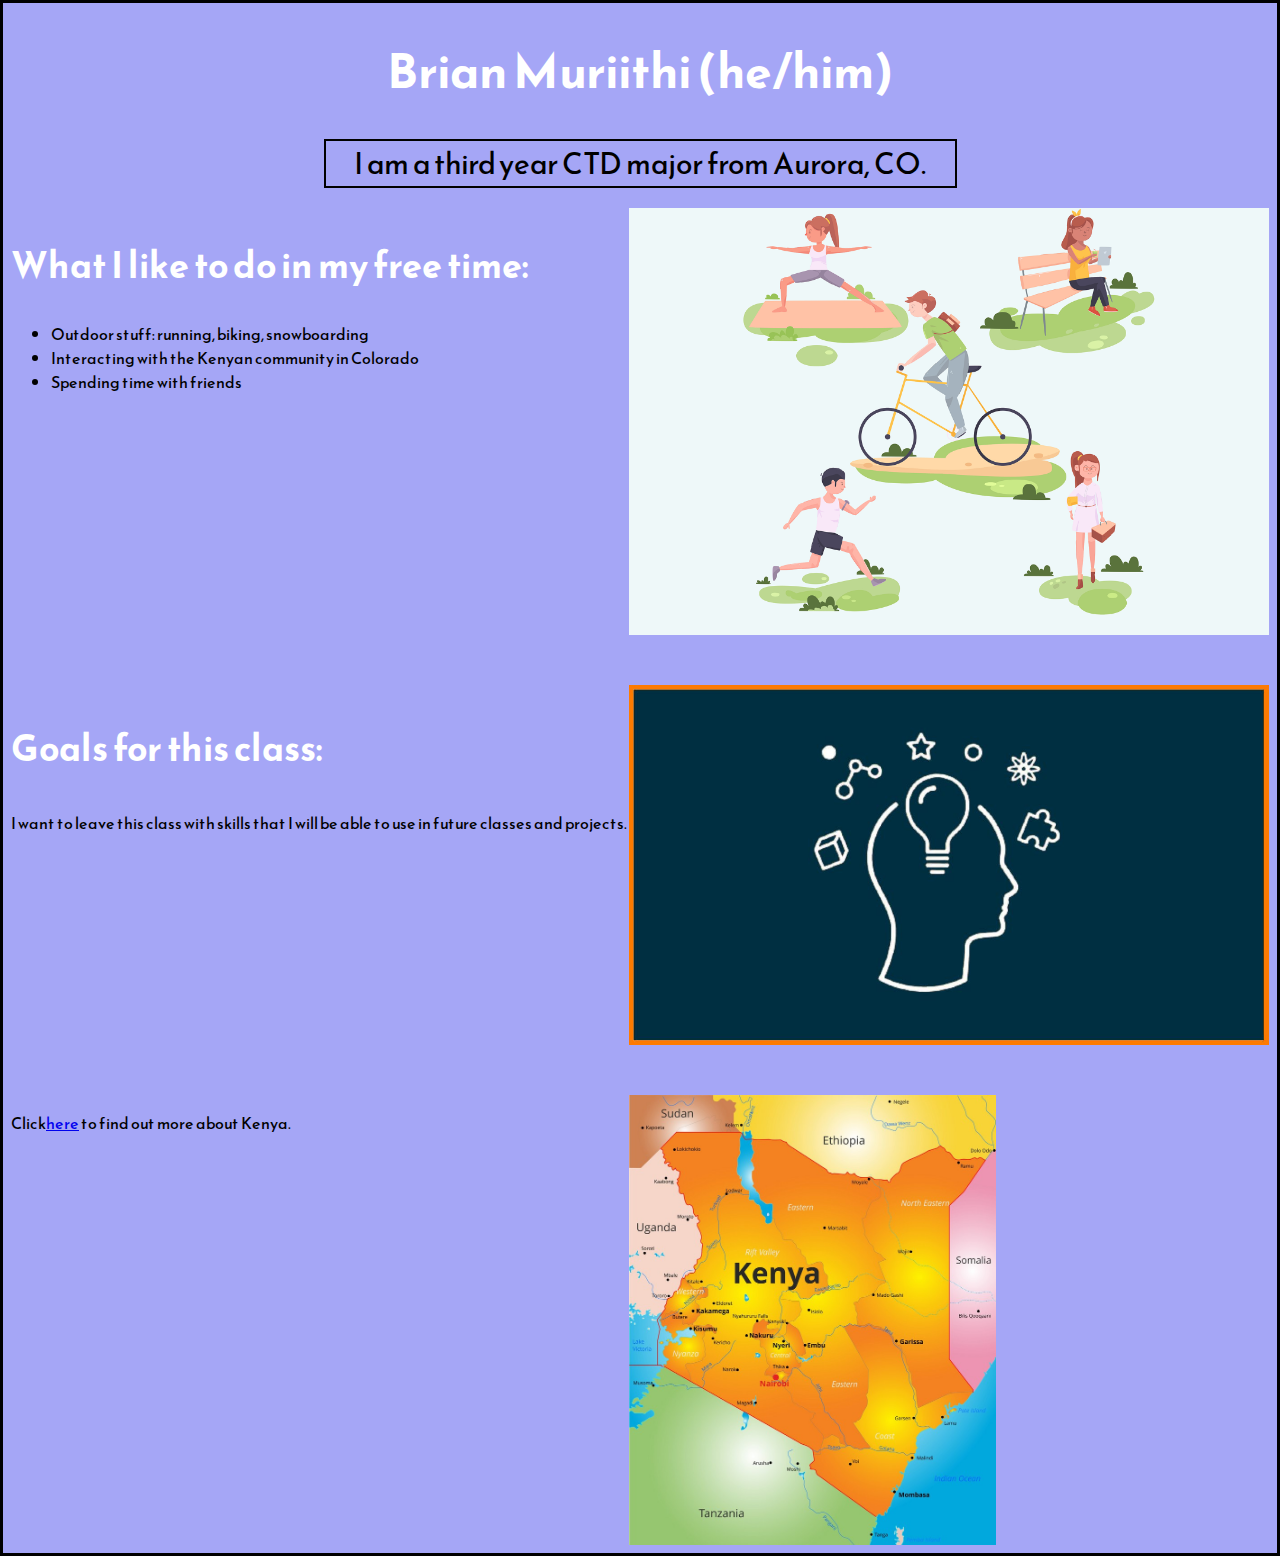
<file: index.html>
<!DOCTYPE html>
<html lang="en" dir="ltr">
<head>
  <meta charset="utf-8">
  <title>Hello Me</title>
  <meta name="viewport" content="width=device-width, initial-scale=1, shrink-to-fit=no" />
  <link rel="stylesheet" href="myStyle.css">
  <link rel="preconnect" href="https://fonts.googleapis.com">
  <link rel="preconnect" href="https://fonts.gstatic.com" crossorigin>
  <link href="https://fonts.googleapis.com/css2?family=Reem+Kufi&display=swap" rel="stylesheet">
</head>
<body>
  <h1>Brian Muriithi (he/him)</h1>
  <p id="first">I am a third year CTD major from Aurora, CO.</p>

  <section id="info">
    <section id="freetime">
      <h2>What I like to do in my free time:</h2>
      <ul>
        <li>Outdoor stuff: running, biking, snowboarding</li>
        <li>Interacting with the Kenyan community in Colorado</li>
        <li>Spending time with friends</li>
      </ul>
    </section>
    <img id="outdoors" src="outdoors.jpg" alt="Several outdoor activities">

    <section id="goals">
      <h3>Goals for this class:</h3>
      <p>I want to leave this class with skills that I will be able to use in future classes and projects.</p>
    </section>
    <img id="skills" src="skills.jpg" alt="ideas in a head">

    <section id="kenya">
      <p>Click<a href="Week 2/encyclopedia.html" target="_blank">here</a> to find out more about Kenya.</p>
    </section>
    <img id="kenyaPic" src="kenya.jpg" alt="Picture of a map of Kenya">
  </section>
</body>

</html>
</file>
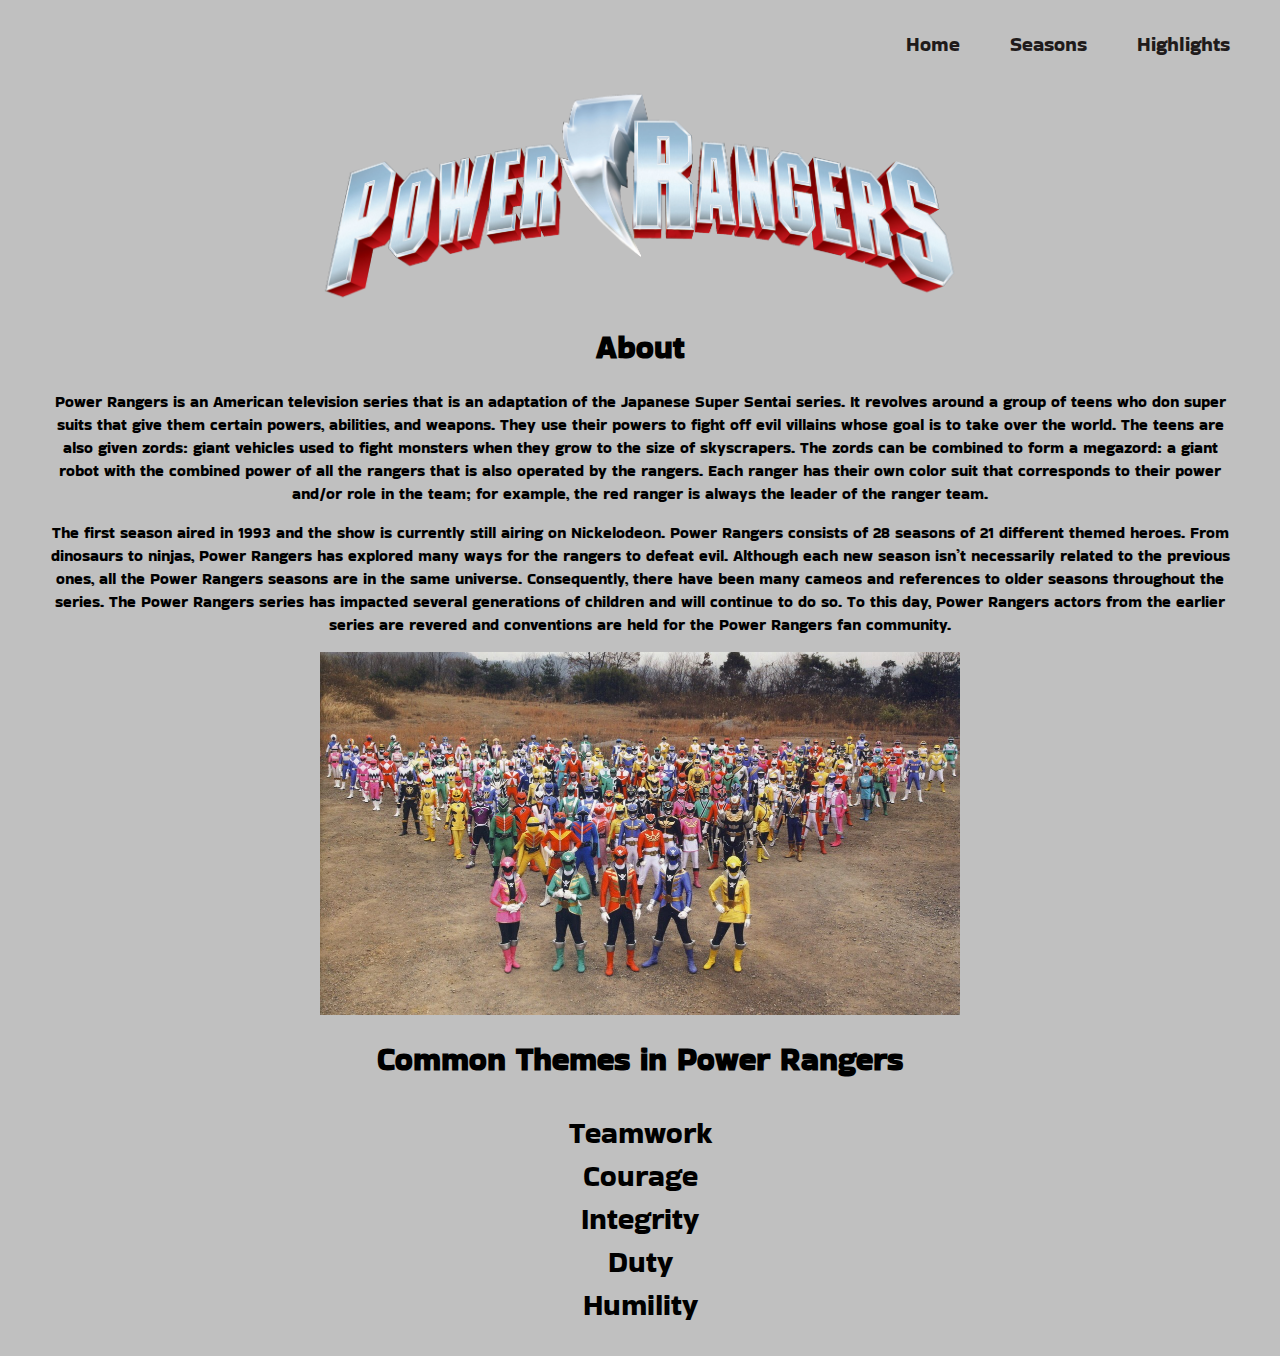
<file: Final/index.html>
<!DOCTYPE html>
<html lang="en" dir="ltr">
  <head>
    <meta charset="utf-8">
    <link rel="stylesheet" href="https://fonts.googleapis.com/css?family=Bakbak+One">
    <title>ATLS 2000 - WEB, Final Project</title>
    <link rel="stylesheet" href="style.css">
  </head>

  <body>
    <nav>
      <a href="index.html" class="active">Home</a>
      <a href="seasons.html">Seasons</a>
      <a href="highlights.html">Highlights</a>
    </nav>

    <section>
      <img src="assets/logo.png" alt="Power Rangers Logo">
    </section>

    <h1>About</h1>
    <p>Power Rangers is an American television series that is an adaptation of the Japanese Super Sentai series. It revolves around a group of teens who don super suits that give them certain powers, abilities, and weapons. They use their powers to fight off evil villains whose goal is to take over the world. The teens are also given zords: giant vehicles used to fight monsters when they grow to the size of skyscrapers. The zords can be combined to form a megazord: a giant robot with the combined power of all the rangers that is also operated by the rangers. Each ranger has their own color suit that corresponds to their power and/or role in the team; for example, the red ranger is always the leader of the ranger team. </p>
    <p>The first season aired in 1993 and the show is currently still airing on Nickelodeon. Power Rangers consists of 28 seasons of 21 different themed heroes. From dinosaurs to ninjas, Power Rangers has explored many ways for the rangers to defeat evil. Although each new season isn’t necessarily related to the previous ones, all the Power Rangers seasons are in the same universe. Consequently, there have been many cameos and references to older seasons throughout the series. The Power Rangers series has impacted several generations of children and will continue to do so. To this day, Power Rangers actors from the earlier series are revered and conventions are held for the Power Rangers fan community.</p>

    <img src="assets/all.jpg.crdownload" alt="Power Rangers Super Megaforce Final Battle">

    <h1>Common Themes in Power Rangers</h1>
    <p id="themes">Teamwork<br> Courage<br> Integrity<br> Duty<br> Humility</p>

  </body>
</html>
</file>
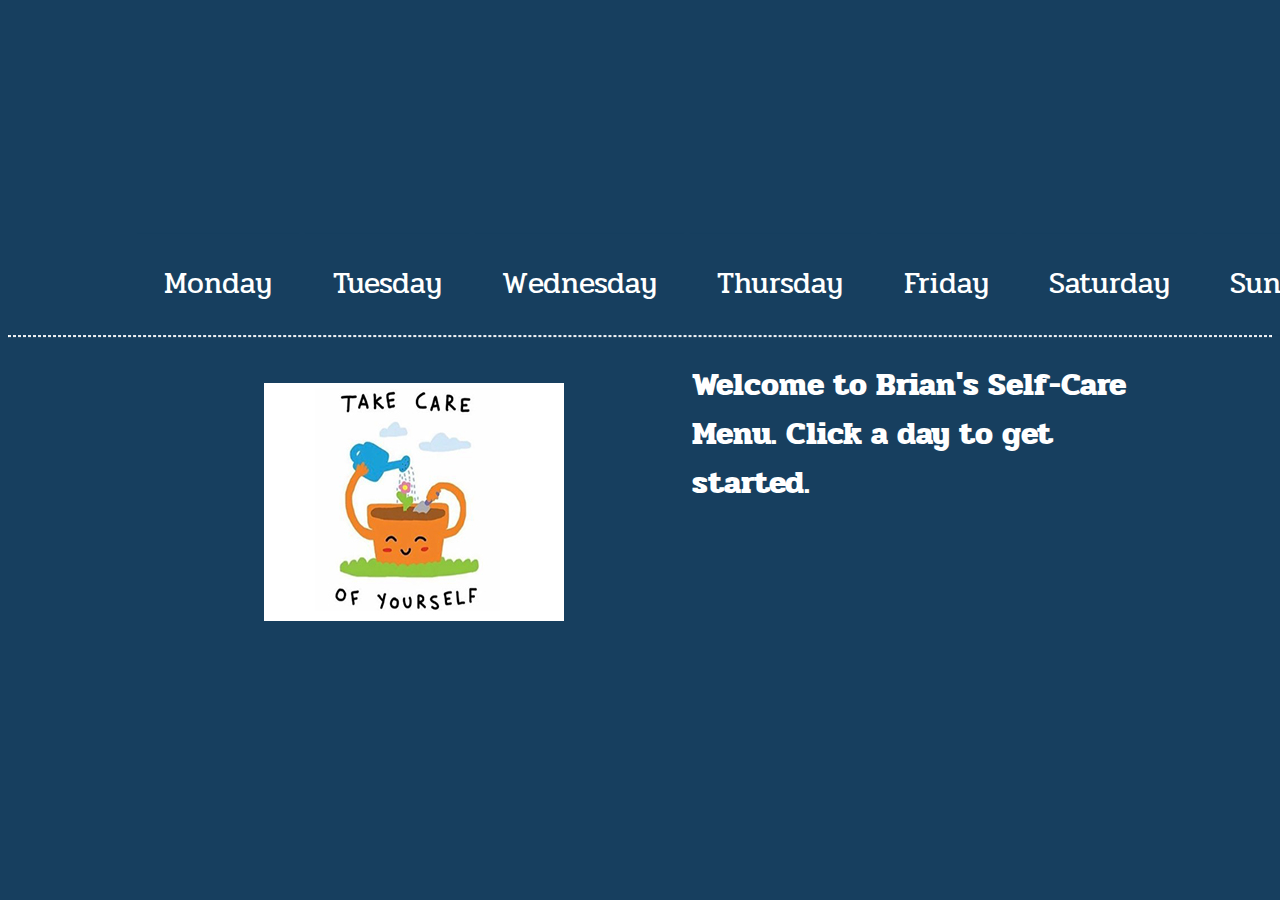
<file: Midterm/index.html>
<!DOCTYPE html>
<html lang="en">
  <head>
    <meta charset="utf-8">
    <title>Self-Care Menu</title>
    <link rel="stylesheet" href="style.css">
    <link rel="stylesheet" href="https://fonts.googleapis.com/css?family=Pridi">
  </head>
  <body>

    <button id="one">Monday</button>
    <button id="two">Tuesday</button>
    <button id="three">Wednesday</button>
    <button id="four">Thursday</button>
    <button id="five">Friday</button>
    <button id="six">Saturday</button>
    <button id="seven">Sunday</button>

    <section id="border">
    </section>

    <section id="tabs">

      <div id="image">
        <img src="assets/first.jpg" alt="self-care">
      </div>

      <div id="text" class="items">
        <h1>Welcome to Brian's Self-Care Menu. Click a day to get started.</h1>
      </div>

    </section>

  <script type="text/javascript" src="index.js"></script>
  </body>
</html>
</file>
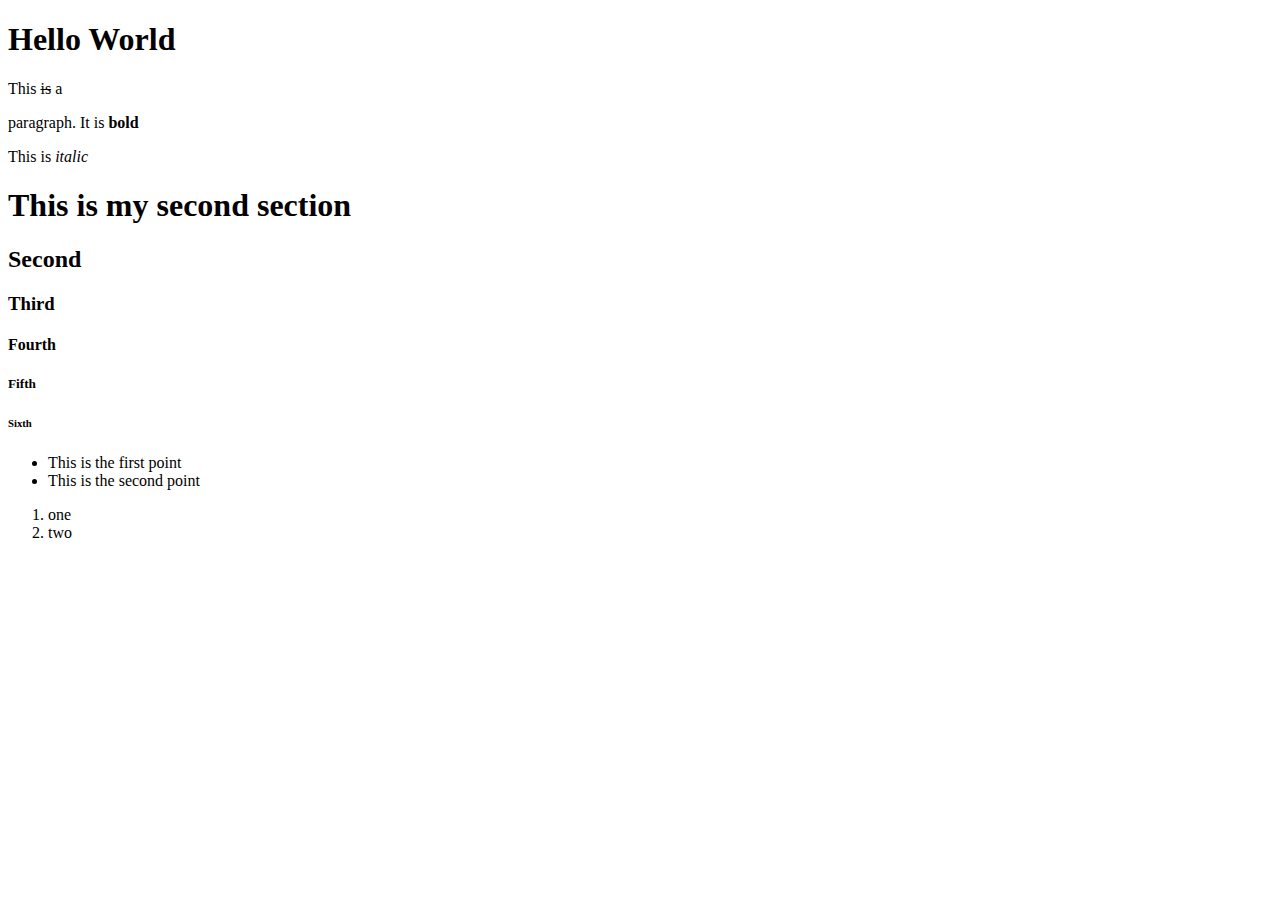
<file: Week 1/index.html>
<!DOCTYPE html>
<html>
<head>
  <title>My First Site!</title>
</head>
<body>
  <!--This is a comment-->
  <section>
    <h1>Hello World</h1>
    <p>This <s>is</s> a</p>
    <p>paragraph. It is <strong>bold</strong></p>
    <p>This is <em>italic</em></p>
  </section>

  <section>
    <h1>This is my second section</h1>
    <h2>Second</h2>
    <h3>Third</h3>
    <h4>Fourth</h4>
    <h5>Fifth</h5>
    <h6>Sixth</h6>
    <ul>
      <li>This is the first point</li>
      <li>This is the second point</li>
    </ul>
    <ol>
      <li>one</li>
      <li>two</li>
    </ol>
  </section>
</body>


  </html>
</file>
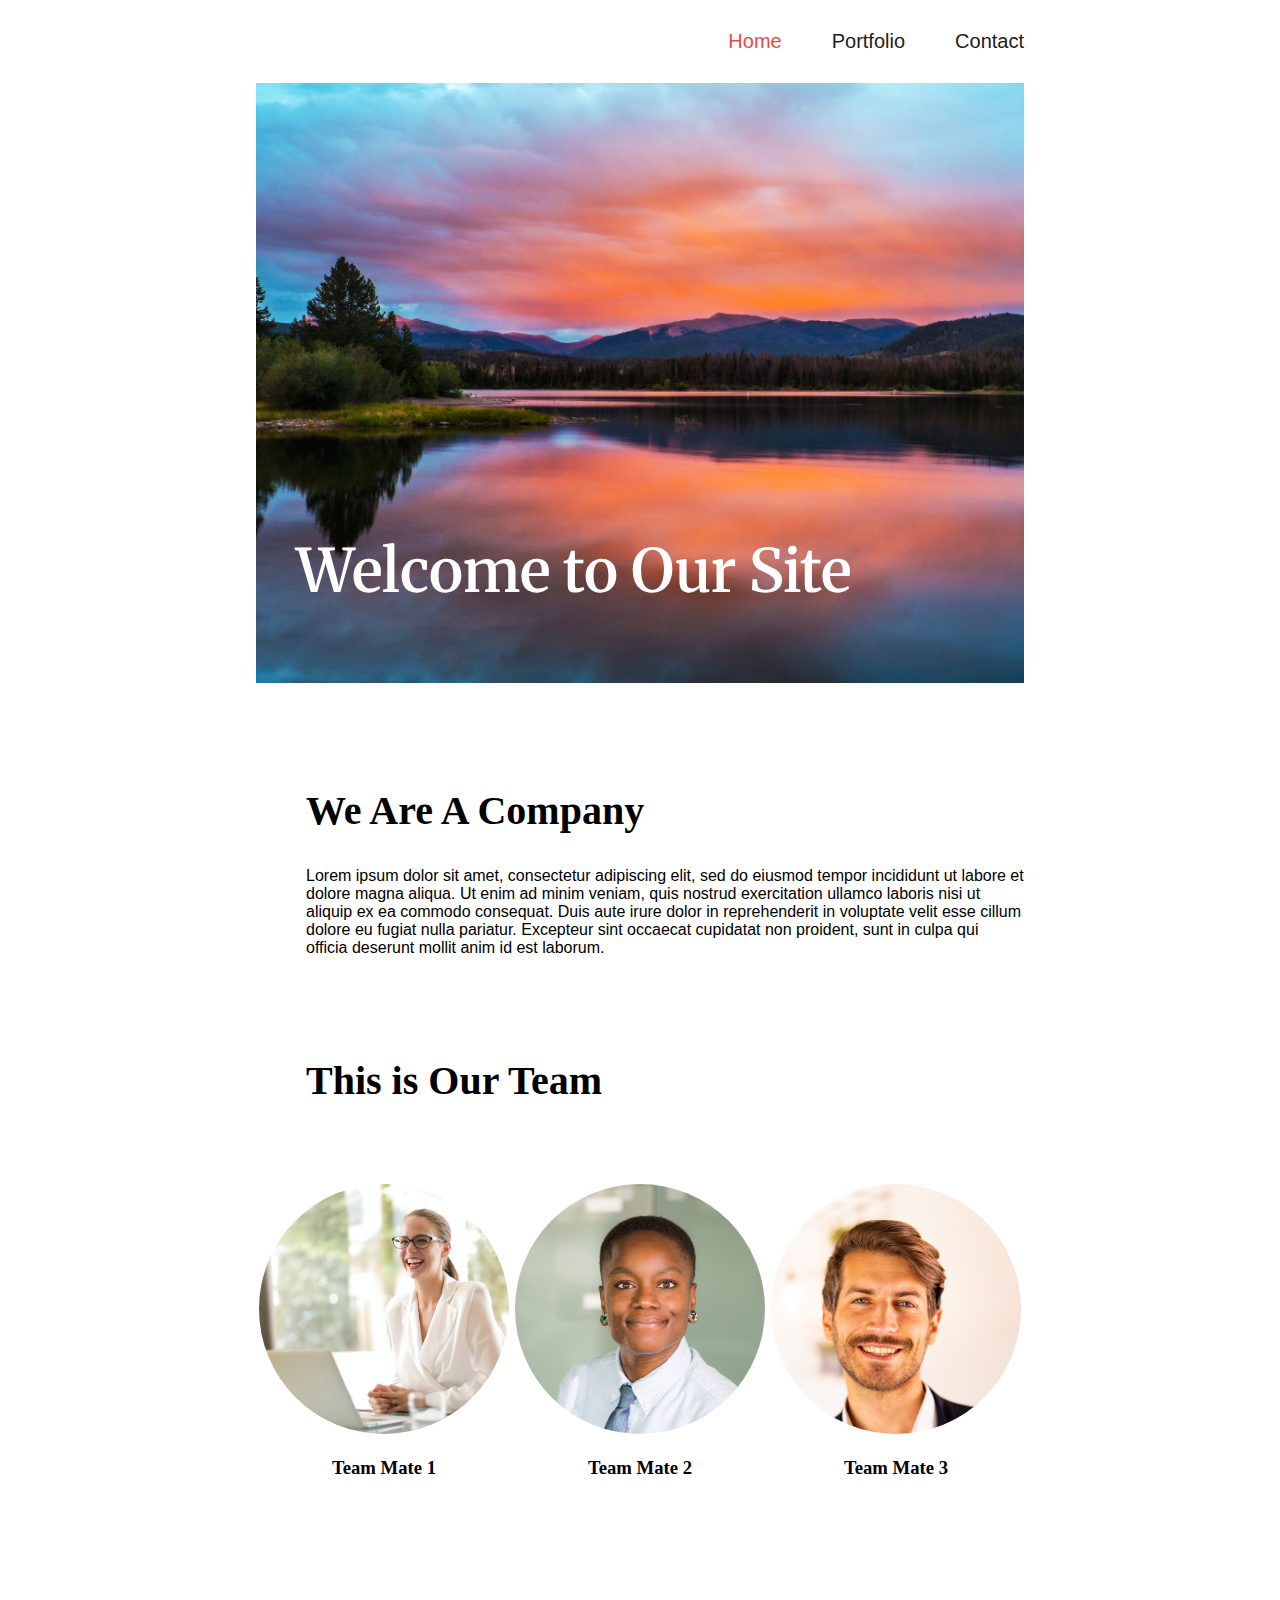
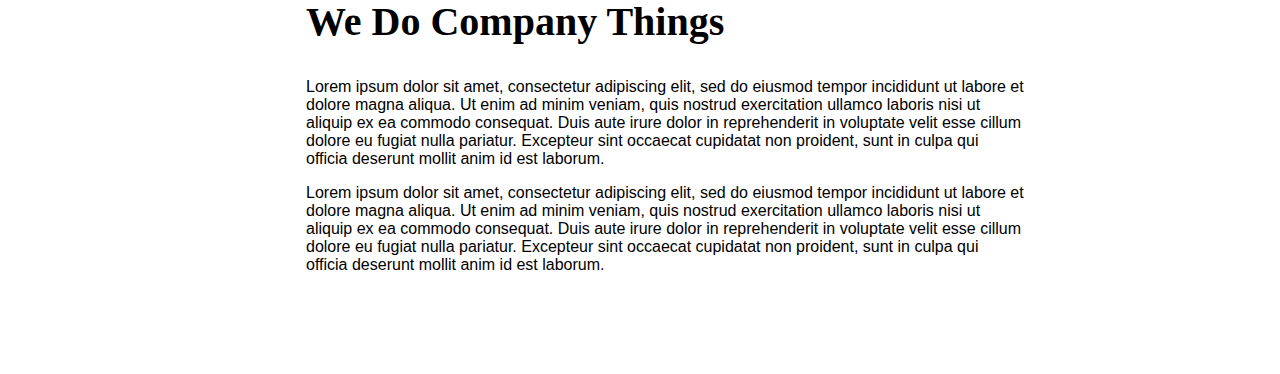
<file: Week 12/index.html>
<!DOCTYPE html>
<html lang="en">
<head>
<title>Week 11 - Responsive Site</title>
<meta name="viewport" content="width=device-width, initial-scale=1, shrink-to-fit=no" />
<link rel="stylesheet" href="https://fonts.googleapis.com/css?family=Merriweather">
<link rel="stylesheet" href="style.css">
</head>

<body id="index">
  <nav>
    <a href="index.html" class="active">Home</a>
    <a href="portfolio.html">Portfolio</a>
    <a href="contact.html">Contact</a>
  </nav>
<section id="hero">
<h1>Welcome to Our Site</h1>
<img alt="" src="assets/hero.jpg">
</section>
<section id="about">
<h2>We Are A Company</h2>
<p>Lorem ipsum dolor sit amet, consectetur adipiscing elit, sed do eiusmod tempor incididunt ut labore et dolore magna aliqua. Ut enim ad minim veniam, quis nostrud exercitation ullamco laboris nisi ut aliquip ex ea commodo consequat. Duis aute irure dolor in reprehenderit in voluptate velit esse cillum dolore eu fugiat nulla pariatur. Excepteur sint occaecat cupidatat non proident, sunt in culpa qui officia deserunt mollit anim id est laborum.</p>
</section>
<section id="ourteam">
  <h2>This is Our Team</h2>
  <div id="team">
<div class="tmember">
<img src="assets/team/1.jpg">
<h3>Team Mate 1</h3>
</div>
<div class="tmember">
<img src="assets/team/2.jpg">
<h3>Team Mate 2</h3>
</div>
<div class="tmember">
<img src="assets/team/3.jpg">
<h3>Team Mate 3</h3>
</div>
</div>
</section>
<section id="do">
<h2>We Do Company Things</h2>
<p>Lorem ipsum dolor sit amet, consectetur adipiscing elit, sed do eiusmod tempor incididunt ut labore et dolore magna aliqua. Ut enim ad minim veniam, quis nostrud exercitation ullamco laboris nisi ut aliquip ex ea commodo consequat. Duis aute irure dolor in reprehenderit in voluptate velit esse cillum dolore eu fugiat nulla pariatur. Excepteur sint occaecat cupidatat non proident, sunt in culpa qui officia deserunt mollit anim id est laborum.</p>
<p>Lorem ipsum dolor sit amet, consectetur adipiscing elit, sed do eiusmod tempor incididunt ut labore et dolore magna aliqua. Ut enim ad minim veniam, quis nostrud exercitation ullamco laboris nisi ut aliquip ex ea commodo consequat. Duis aute irure dolor in reprehenderit in voluptate velit esse cillum dolore eu fugiat nulla pariatur. Excepteur sint occaecat cupidatat non proident, sunt in culpa qui officia deserunt mollit anim id est laborum.</p>

</section>
</body>
</html>
</file>
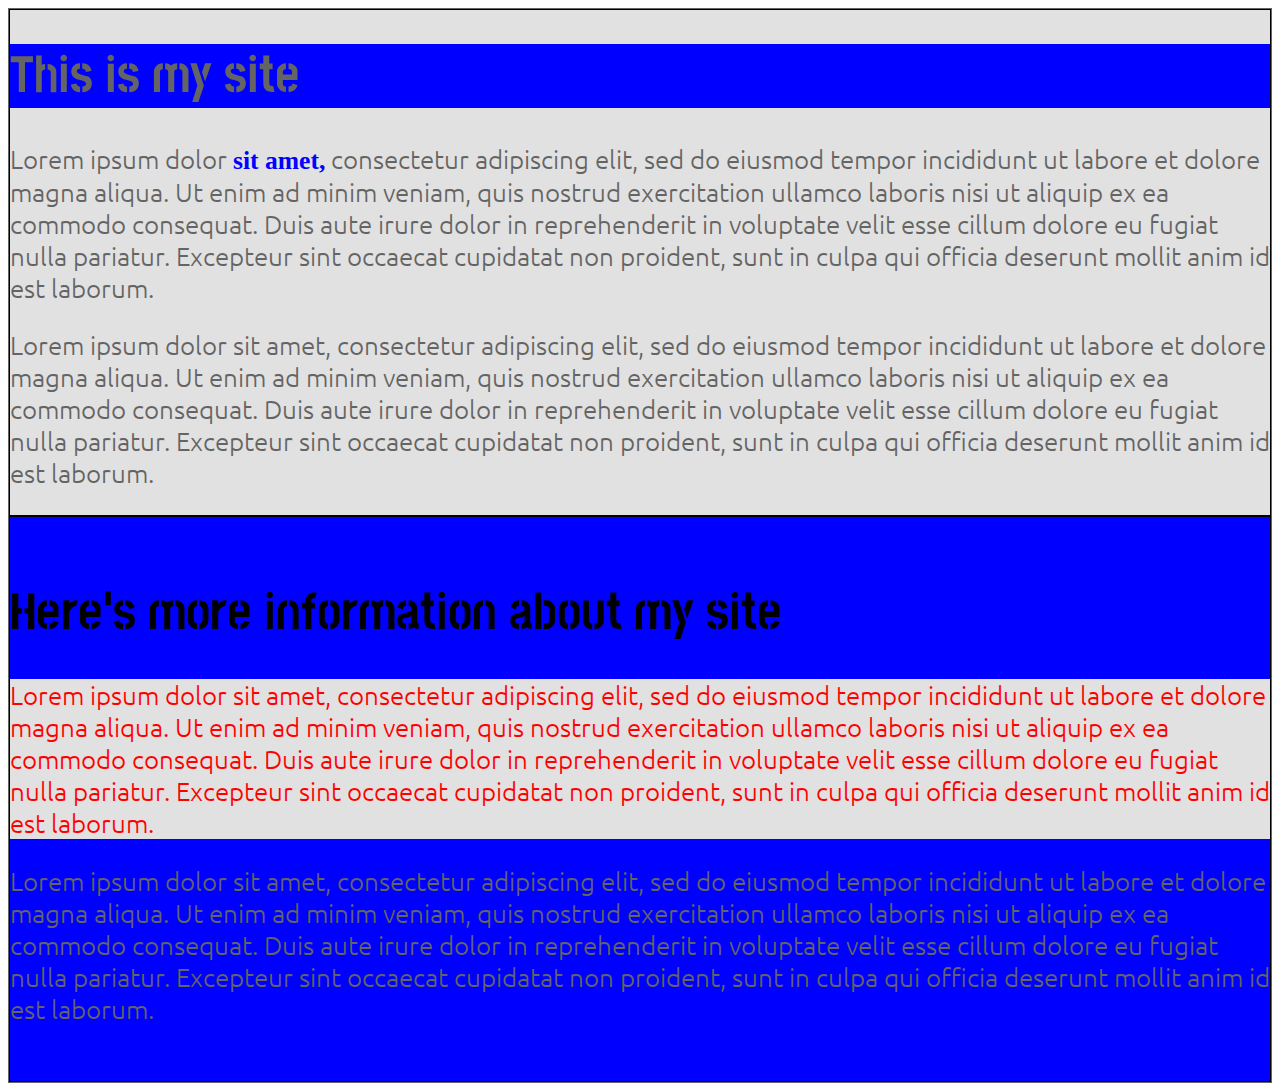
<file: Week 5/index.html>
<!DOCTYPE html>
<html lang="en">
  <head>
    <title>Week 5</title>
    <link rel="stylesheet" href="style.css">
    <link rel="stylesheet" href="https://fonts.googleapis.com/css?family=Stick+No+Bills|Ubuntu">
  </head>
  <body>
  <section class="background">
    <h1 class="grey">This is my site</h1>
    <p>Lorem ipsum dolor <span id="sit">sit amet,</span> consectetur adipiscing elit, sed do eiusmod tempor incididunt ut labore et dolore magna aliqua. Ut enim ad minim veniam, quis nostrud exercitation ullamco laboris nisi ut aliquip ex ea commodo consequat. Duis aute irure dolor in reprehenderit in voluptate velit esse cillum dolore eu fugiat nulla pariatur. Excepteur sint occaecat cupidatat non proident, sunt in culpa qui officia deserunt mollit anim id est laborum.</p>
    <p class="grey">Lorem ipsum dolor sit amet, consectetur adipiscing elit, sed do eiusmod tempor incididunt ut labore et dolore magna aliqua. Ut enim ad minim veniam, quis nostrud exercitation ullamco laboris nisi ut aliquip ex ea commodo consequat. Duis aute irure dolor in reprehenderit in voluptate velit esse cillum dolore eu fugiat nulla pariatur. Excepteur sint occaecat cupidatat non proident, sunt in culpa qui officia deserunt mollit anim id est laborum.</p>
  </section>
  <!--<hr id="solid">--> <!--lines-->
  <!--<hr id="dotted">
  <hr id="dashed">
  <hr id="double">
  <hr id="ridge">
  <hr id="groove">-->
  <section id="two">
    <h1>Here's more information about my site</h1>
    <p class="background">Lorem ipsum dolor sit amet, consectetur adipiscing elit, sed do eiusmod tempor incididunt ut labore et dolore magna aliqua. Ut enim ad minim veniam, quis nostrud exercitation ullamco laboris nisi ut aliquip ex ea commodo consequat. Duis aute irure dolor in reprehenderit in voluptate velit esse cillum dolore eu fugiat nulla pariatur. Excepteur sint occaecat cupidatat non proident, sunt in culpa qui officia deserunt mollit anim id est laborum.</p>
    <p class="grey">Lorem ipsum dolor sit amet, consectetur adipiscing elit, sed do eiusmod tempor incididunt ut labore et dolore magna aliqua. Ut enim ad minim veniam, quis nostrud exercitation ullamco laboris nisi ut aliquip ex ea commodo consequat. Duis aute irure dolor in reprehenderit in voluptate velit esse cillum dolore eu fugiat nulla pariatur. Excepteur sint occaecat cupidatat non proident, sunt in culpa qui officia deserunt mollit anim id est laborum.</p>
  </section>
  </body>
</html>
</file>
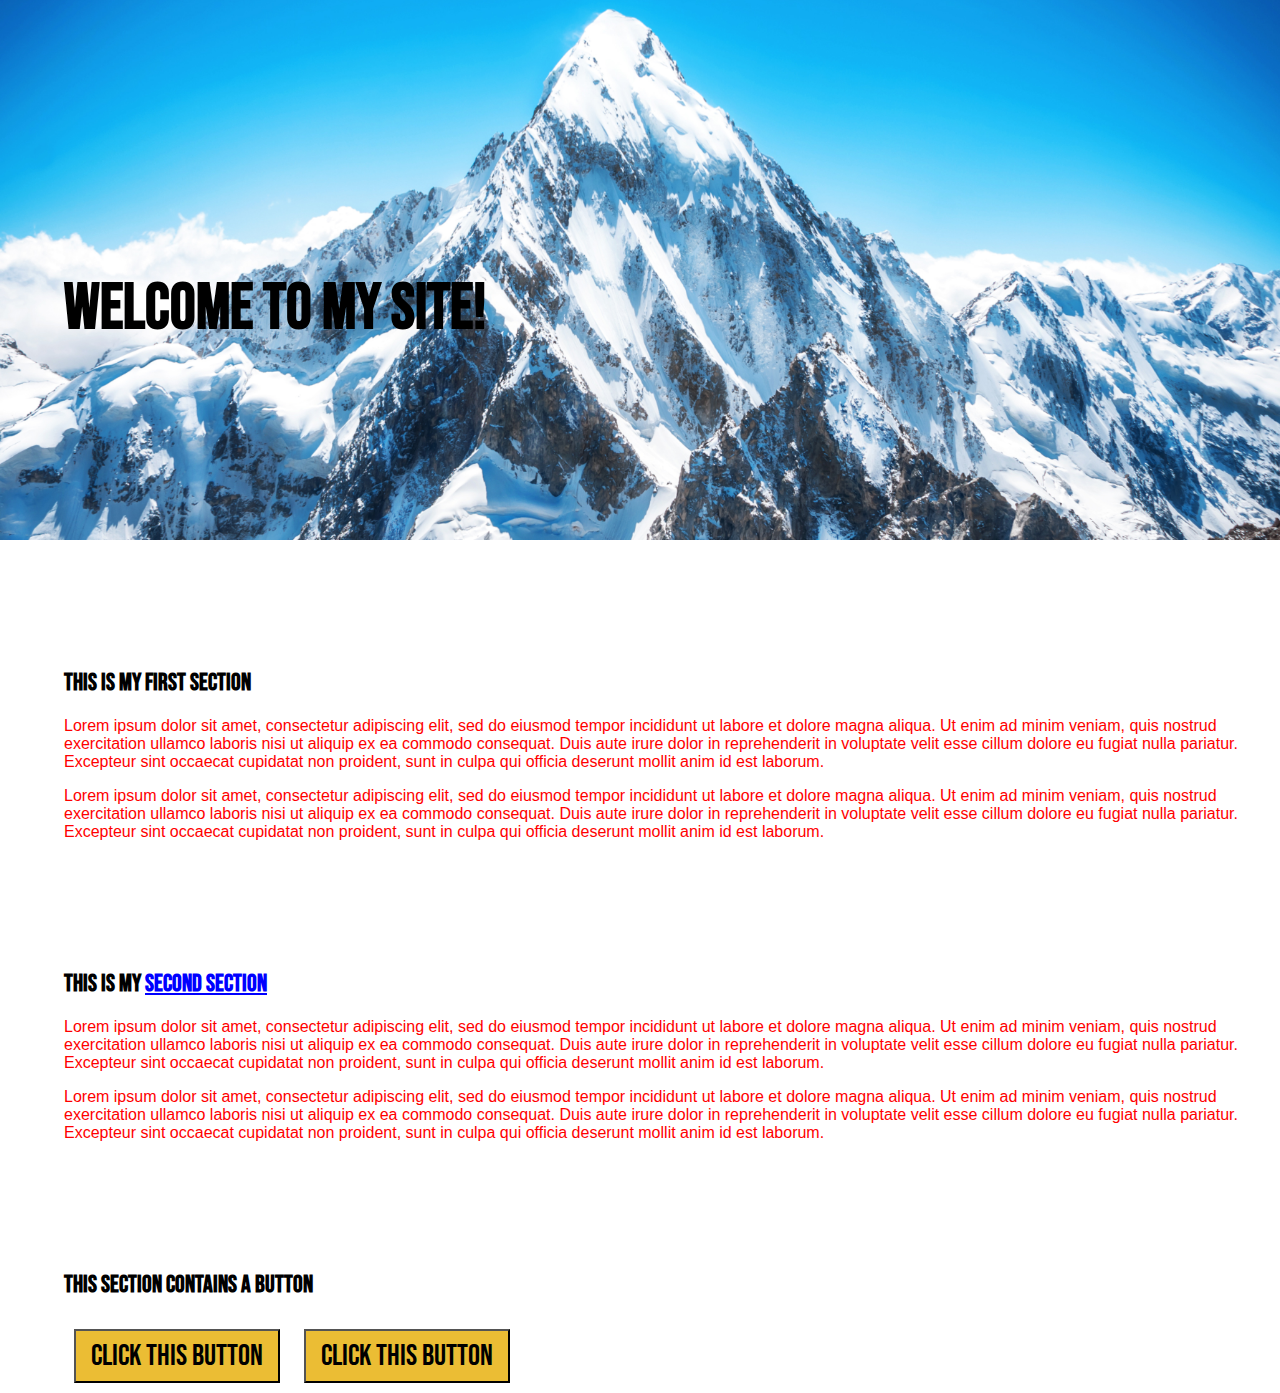
<file: Week 6/index.html>
<!DOCTYPE html>
<html lang="en" dir="ltr">
  <head>
    <meta charset="utf-8">
    <title>Week 6</title>
    <link rel="stylesheet" href="style.css">
    <link rel="stylesheet" href="https://fonts.googleapis.com/css?family=Bebas+Neue">
  </head>
  <body>
    <section id="mountain">
      <h1 id="mtntext">Welcome to my site!</h1>
      <img src="mountain.jpg" alt="picture of a mountain" id= "mountainimg">
    </section>

    <section id="one">
      <h2>This is my <span id="first">first Section</span></h2>
      <p>Lorem ipsum dolor sit amet, consectetur adipiscing elit, sed do eiusmod tempor incididunt ut labore et dolore magna aliqua. Ut enim ad minim veniam, quis nostrud exercitation ullamco laboris nisi ut aliquip ex ea commodo consequat. Duis aute irure dolor in reprehenderit in voluptate velit esse cillum dolore eu fugiat nulla pariatur. Excepteur sint occaecat cupidatat non proident, sunt in culpa qui officia deserunt mollit anim id est laborum.</p>
      <p>Lorem ipsum dolor sit amet, consectetur adipiscing elit, sed do eiusmod tempor incididunt ut labore et dolore magna aliqua. Ut enim ad minim veniam, quis nostrud exercitation ullamco laboris nisi ut aliquip ex ea commodo consequat. Duis aute irure dolor in reprehenderit in voluptate velit esse cillum dolore eu fugiat nulla pariatur. Excepteur sint occaecat cupidatat non proident, sunt in culpa qui officia deserunt mollit anim id est laborum.</p>
    </section>

    <section id="two">
      <h2>This is my <a href="https://google.com" target="_blank"> second Section</a></h2>
      <p>Lorem ipsum dolor sit amet, consectetur adipiscing elit, sed do eiusmod tempor incididunt ut labore et dolore magna aliqua. Ut enim ad minim veniam, quis nostrud exercitation ullamco laboris nisi ut aliquip ex ea commodo consequat. Duis aute irure dolor in reprehenderit in voluptate velit esse cillum dolore eu fugiat nulla pariatur. Excepteur sint occaecat cupidatat non proident, sunt in culpa qui officia deserunt mollit anim id est laborum.</p>
      <p>Lorem ipsum dolor sit amet, consectetur adipiscing elit, sed do eiusmod tempor incididunt ut labore et dolore magna aliqua. Ut enim ad minim veniam, quis nostrud exercitation ullamco laboris nisi ut aliquip ex ea commodo consequat. Duis aute irure dolor in reprehenderit in voluptate velit esse cillum dolore eu fugiat nulla pariatur. Excepteur sint occaecat cupidatat non proident, sunt in culpa qui officia deserunt mollit anim id est laborum.</p>
    </section>

    <section id="three">
      <h2>This section contains a button</h2>
      <button id="mybutton">Click this button</button>
      <button id="mybutton2">Click this button</button>
    </section>

    <!-- Javascript -->
    <script> // Script should be at end of body section
      console.log("javascript working");
      document.getElementById("mybutton").addEventListener("click", buttonOne);
      document.getElementById("mybutton2").addEventListener("click", buttonClicked);
      document.getElementById("mountain").addEventListener("click", mountainClick);

      function buttonClicked(){
        alert("you pushed the second button!")
        document.getElementById("mtntext").innerHTML = "You are not welcome!"
      }

      function mountainClick(){
        alert("You clicked the mountain");
      }

      function buttonOne(){
        alert("you pushed the button!");
        document.getElementById("first").style.color = "red";
        document.getElementById("three").style.backgroundColor = "skyblue";
      }
    </script>

  </body>
</html>
</file>
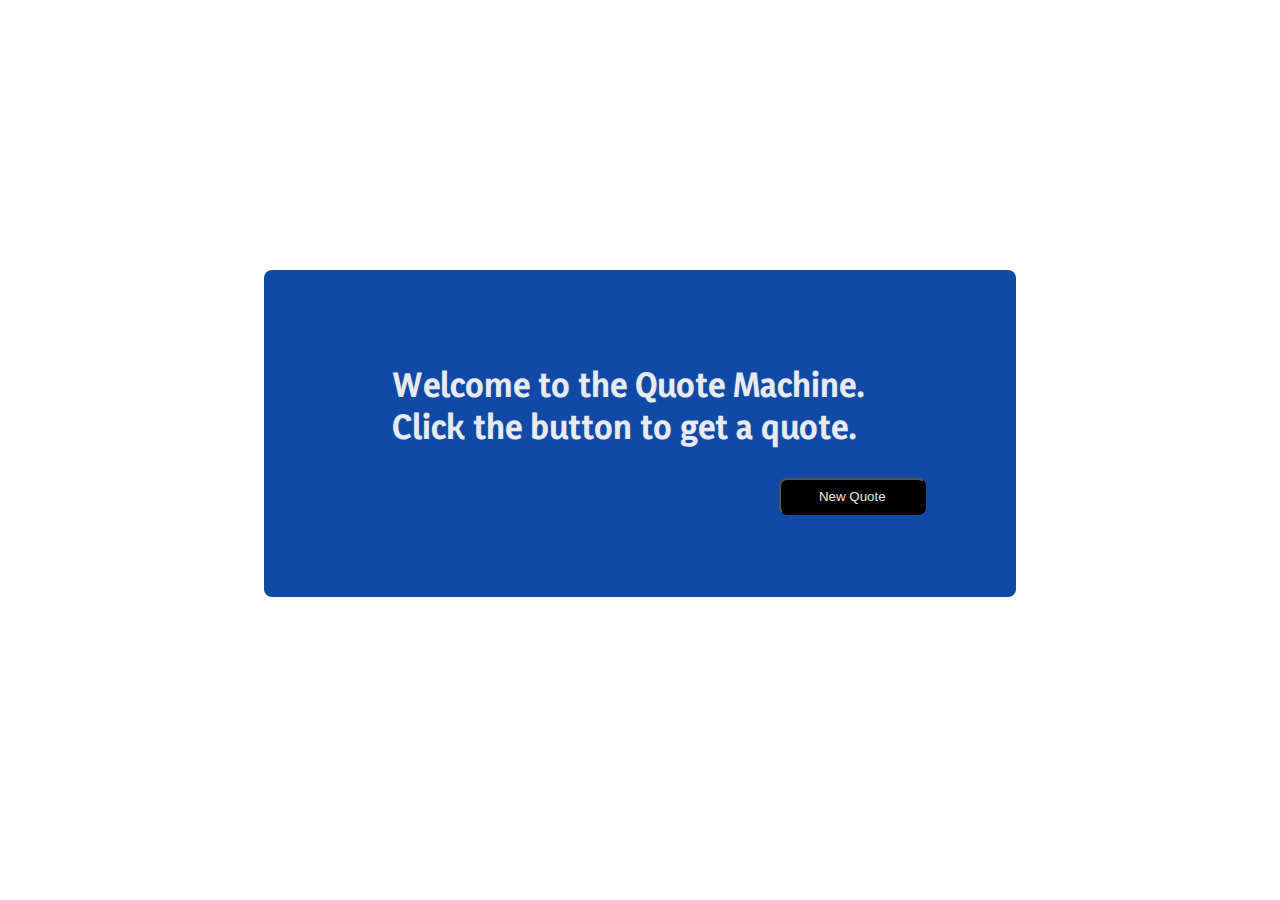
<file: Week 7/index.html>
<!DOCTYPE html>
<html lang="en" dir="ltr">
  <head>
    <meta charset="utf-8">
    <title>Quote Machine</title>
    <link rel="stylesheet" href="style.css">
    <link rel="stylesheet" href="https://fonts.googleapis.com/css?family=Yaldevi">
  </head>
  <body>
    <section>
    <h1 id="qtext">Welcome to the Quote Machine. Click the button to get a quote.</h1>
    <button id="newquote">New Quote</button>
    </section>

    <script>
      const quotes = ["Be yourself; everyone else is already taken.", "Two things are infinite: the universe and human stupidity; and I'm not sure about the universe.", "So many books, so little time.", "A room without books is like a body without a soul.", "Be who you are and say what you feel, because those who mind don't matter, and those who matter don't mind.", "You know you're in love when you can't fall asleep because reality is finally better than your dreams.", "You only live once, but if you do it right, once is enough."];
      /*console.log(quotes.length);*/
      let quotecount = 0;

      document.getElementById("newquote").addEventListener("click", buttonClicked);
      function buttonClicked(){
        console.log(quotes[quotecount]);
        document.getElementById("qtext").innerHTML = quotes[quotecount];
        if(quotecount >= 6){
          quotecount = 0;
        }else{
          quotecount++;
        }
        /*quotecount += 1; /*can also use -=, ++, and --*/
      }
    </script>

  </body>
</html>
</file>
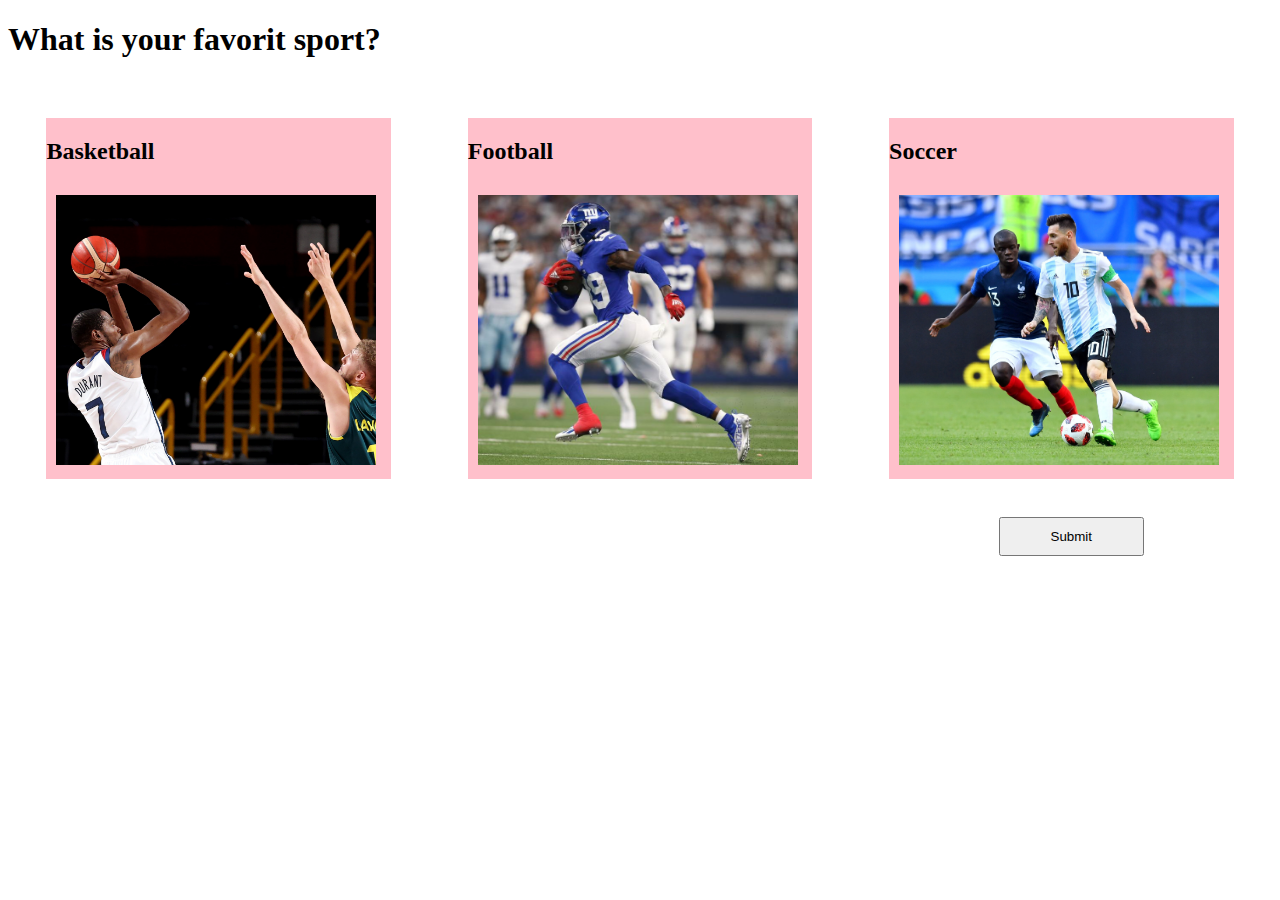
<file: Week 8/index.html>
<!DOCTYPE html>
<html lang="en" dir="ltr">
  <head>
    <meta charset="utf-8">
    <title>Week 8</title>
    <link rel="icon" type="image/jpg" href="/assets/icon.jpg">
    <link rel="stylesheet" href="style.css">
  </head>
  <body>
    <h1>What is your favorit sport?</h1>
    <section id="sports">
      <div class="options">
        <h2 class="label">One</h2>
      </div>
      <div class="options">
        <h2 class="label">Two</h2>
      </div>
      <div class="options">
        <h2 class="label">Three</h2>
      </div>

    </section>

    <button id="submit">Submit</button>

    <script type="text/javascript" src="index.js"></script>

  </body>
</html>
</file>
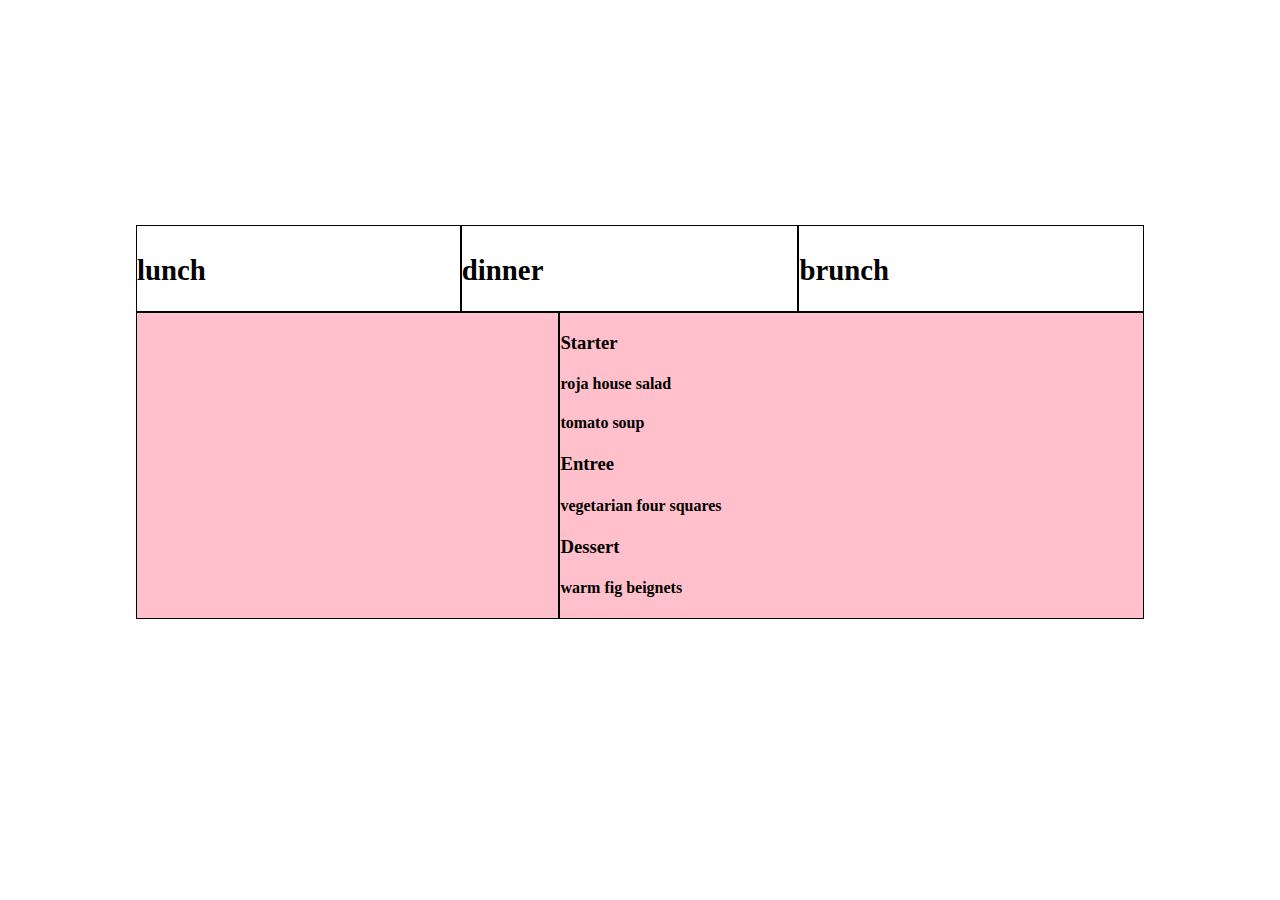
<file: Week 9/index.html>
<!DOCTYPE html>
<html lang="en">
  <head>
    <meta>
    <title>Tasting Menu</title>
    <link rel="stylesheet" href="style.css">
  </head>
  <body>
    <section id="tabs">
      <div class="meal">

      </div>

      <div class="meal">

      </div>

      <div class="meal">

      </div>
    </section>

    <section id="items">
      <div id="image">

      </div>

      <div id="lunchmenu" class="menu">
        <div id="starts">
          <h3>Starter</h3>
          <h4>roja house salad</h4>
          <h4>tomato soup</h4>
        </div>
        <div class="entree">
          <h3>Entree</h3>
          <h4>vegetarian four squares</h4>
        </div>
        <div class="dessert">
          <h3>Dessert</h3>
          <h4>warm fig beignets</h4>
        </div>
      </div>

      <div id="dinnermenu" class="menu">
      <div id="starter">
        <h3>Starter</h3>
        <h4>celery root-black truffle soup</h4>
        <h4>fig-goat cheese tart</h4>
      </div>
      <div id="entree">
        <h3>Entree</h3>
        <h4>saffron gnocchi</h4>
        <h4>artichoke tortelloni</h4>
      </div>
      <div id="dessert">
        <h3>Dessert</h3>
        <h4>warm fig beignets</h4>
        <h4>white peach entrement</h4>
      </div>
  </div>

  <div id="brunchmenu" class="menu">
    <div id="starter">
      <h3>Starter</h3>
      <h4>fresh bacon</h4>
      <h4>doughnut of the day</h4>
    </div>
    <div id="entree">
      <h3>Entree</h3>
      <h4>Rioja benedict</h4>
      <h4>lamb burger</h4>
    </div>

    </section>

    <!-- <section>
      <button id="one">one</button>
      <button id="two">two</button>
    </section> -->

  <script type="text/javascript" src="index.js"></script>
  </body>
</html>
</file>
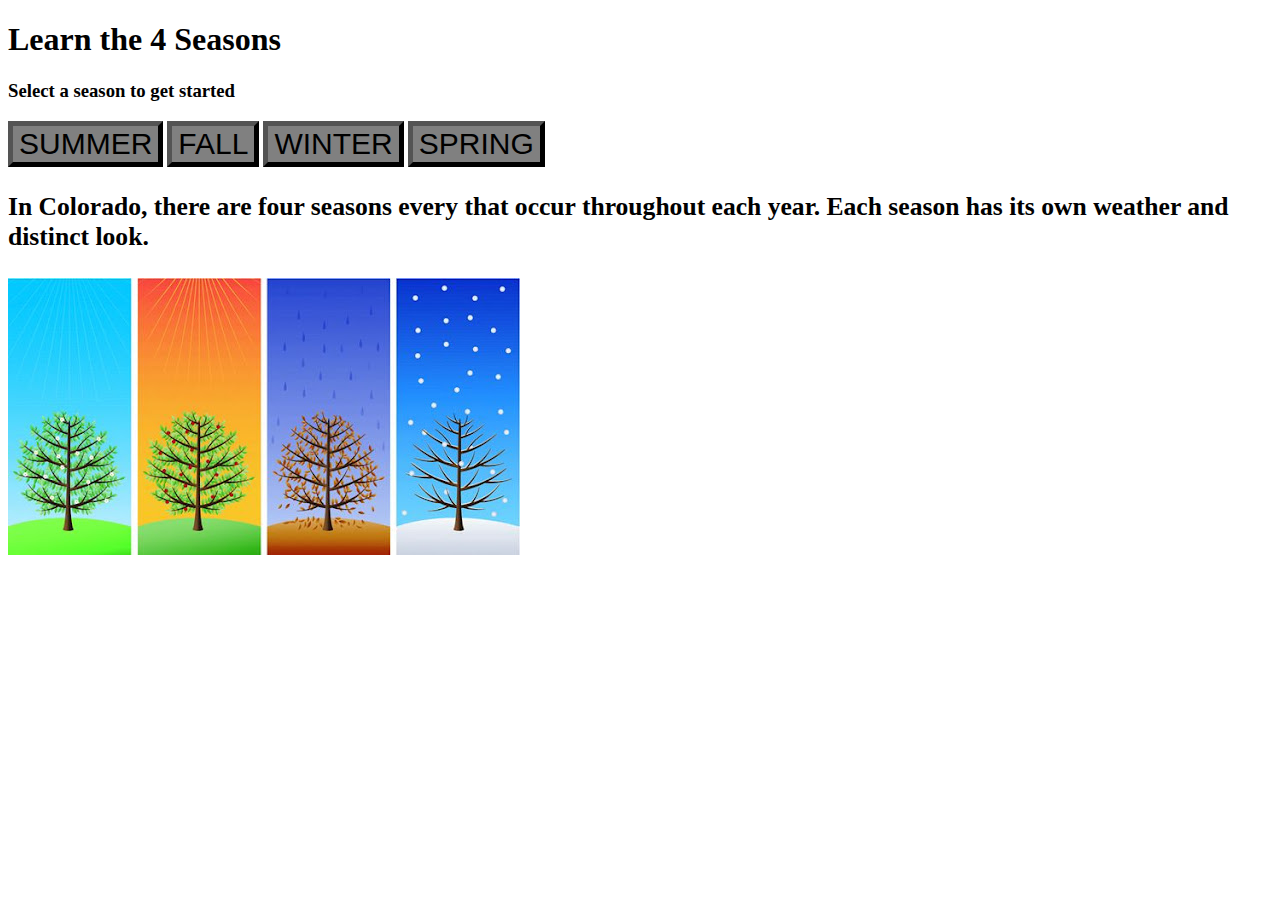
<file: Week 6/hw/index.html>
<!DOCTYPE html>
<html lang="en" dir="ltr">
  <head>
    <meta charset="utf-8">
    <title>Week 6 JavaScript 1</title>
    <link rel="stylesheet" href="style.css">
  </head>

  <body id="body">
    <h1>Learn the 4 Seasons</h1>
    <h3>Select a season to get started</h3>

    <button id="summer">SUMMER</button>
    <button id="fall">FALL</button>
    <button id="winter">WINTER</button>
    <button id="spring">SPRING</button>

    <p id="description">In Colorado, there are four seasons every that occur throughout each year. Each season has its own weather and distinct look.</p>
    <img src="seasons.jpg" alt="Seasons" id="picture">

    <script>
      console.log("javascript working");
      document.getElementById("summer").addEventListener("click", summerBtn)
      document.getElementById("fall").addEventListener("click", fallBtn)
      document.getElementById("winter").addEventListener("click", winterBtn)
      document.getElementById("spring").addEventListener("click", springBtn)

      function summerBtn(){
        document.getElementById("summer").style.fontWeight = "bold";
        document.getElementById("summer").style.backgroundColor = "white";
        document.getElementById("summer").style.borderWidth = "0px";
        document.getElementById("body").style.backgroundColor = "#7aaf03";
        document.getElementById("picture").src = "summer.jpg";
        document.getElementById("picture").style.width = "50vw";
        document.getElementById("description").innerHTML = "Summer is around June - July each year. During summer, there are high temperatures and long days.";
      }
      function fallBtn(){
        document.getElementById("fall").style.fontWeight = "bold";
        document.getElementById("fall").style.backgroundColor = "white";
        document.getElementById("fall").style.borderWidth = "0px";
        document.getElementById("body").style.backgroundColor = "#ef7101";
        document.getElementById("picture").src = "fall.jpg";
        document.getElementById("picture").style.width = "50vw";
        document.getElementById("description").innerHTML = "Fall is around September - November each year. During fall, there are cool temperatures and beautiful colors in the leaves as plants prepare for winter.";
      }
      function winterBtn(){
        document.getElementById("winter").style.fontWeight = "bold";
        document.getElementById("winter").style.backgroundColor = "white";
        document.getElementById("winter").style.borderWidth = "0px";
        document.getElementById("body").style.backgroundColor = "#97b7d8";
        document.getElementById("picture").src = "winter.jpg";
        document.getElementById("picture").style.width = "50vw";
        document.getElementById("description").innerHTML = "Winter is around December - February each year. During winter, there are low temperatures, short days, and snow.";
      }
      function springBtn(){
        document.getElementById("spring").style.fontWeight = "bold";
        document.getElementById("spring").style.backgroundColor = "white";
        document.getElementById("spring").style.borderWidth = "0px";
        document.getElementById("body").style.backgroundColor = "#f5c1f0";
        document.getElementById("picture").src = "spring.jpg";
        document.getElementById("picture").style.width = "50vw";
        document.getElementById("description").innerHTML = "Spring is around March - May each year. During spring, there are cool temperatures and rain because plants are coming back to life after making it through winter.";
      }
    </script>
  </body>
</html>
</file>
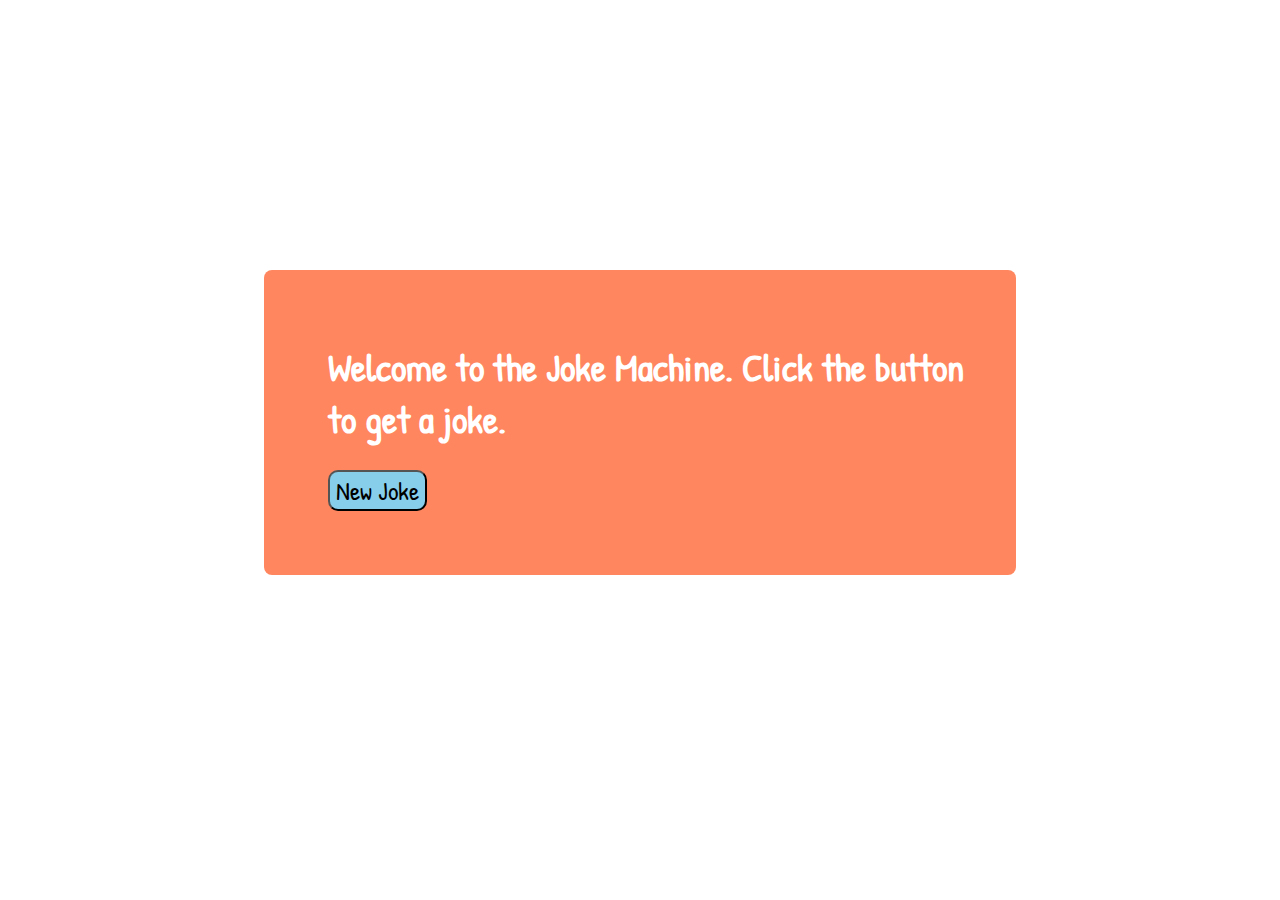
<file: Week 7/hw/index.html>
<!DOCTYPE html>
<html lang="en" dir="ltr">
  <head>
    <meta charset="utf-8">
    <title>Joke Machine</title>
    <link rel="stylesheet" href="style.css">
    <link rel="stylesheet" href="https://fonts.googleapis.com/css?family=Patrick+Hand">
  </head>
  <body>
    <section>
      <h1 id="text">Welcome to the Joke Machine. Click the button to get a joke.</h1>
      <button id="newJoke">New Joke</button>
    </section>

    <script>
      const jokes = ["If April showers bring May flowers, what do May flowers bring? Pilgrims.", "What do you call a factory that makes okay products? A satisfactory.", "How does the moon cut his hair? Eclipse it.",
      "I asked my dog what's two minus two. He said nothing.", "I got carded at a liquor store, and my Blockbuster card accidentally fell out. The cashier said never mind.", "Why don't eggs tell jokes? They'd crack each other up.",
      "What do you call someone with no body and no nose? Nobody knows.", "Why did Billy get fired from the banana factory? He kept throwing away the bent ones.", "Dad, can you put my shoes on? No, I don't think they'll fit me.",
      "I used to be addicted to soap, but I'm clean now."];
      let jokeCount = 0;

      document.getElementById("newJoke").addEventListener("click", buttonClicked);
      function buttonClicked(){
        document.getElementById("text").innerHTML = jokes[jokeCount];
        if (jokeCount >= 9){
          jokeCount = 0;
        }else {
          jokeCount++;
        }
      }

    </script>

  </body>
</html>
</file>
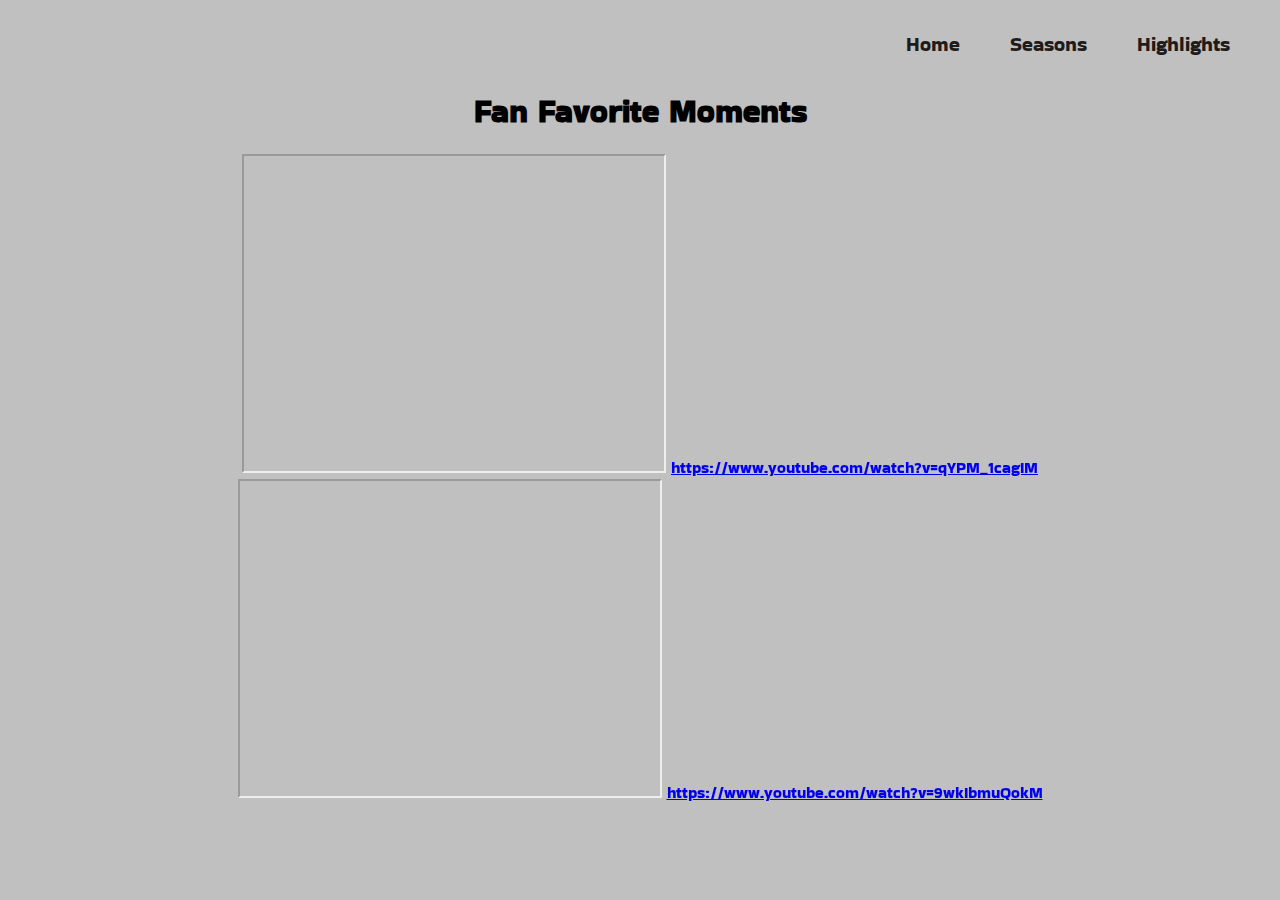
<file: Final/highlights.html>
<!DOCTYPE html>
<html lang="en" dir="ltr">
  <head>
    <meta charset="utf-8">
    <link rel="stylesheet" href="https://fonts.googleapis.com/css?family=Bakbak+One">
    <title>Power Rangers Highlights</title>
    <link rel="stylesheet" href="style.css">
  </head>
  <body>
    <nav>
      <a href="index.html" class="active">Home</a>
      <a href="seasons.html">Seasons</a>
      <a href="highlights.html">Highlights</a>
    </nav>

    <h1>Fan Favorite Moments</h1>
    <iframe width="420" height="315"
      src="https://www.youtube-nocookie.com/embed?v=qYPM_1cagIM">
    </iframe>
    <a href="https://www.youtube.com/watch?v=qYPM_1cagIM" target="_blank">https://www.youtube.com/watch?v=qYPM_1cagIM</a>

    <iframe width="420" height="315"
      src="https://www.youtube-nocookie.com/embed?v=9wkIbmuQokM">
    </iframe>
    <a href="https://www.youtube.com/watch?v=9wkIbmuQokM" target="_blank">https://www.youtube.com/watch?v=9wkIbmuQokM</a>

  <script src="index.js"></script>
  </body>
</html>
</file>
<file: myStyle.css>
@media screen and (min-width:700px){
  img{
    display: block;
  }
}

@media screen and (max-width:701px){
  img{
    display: none;
  }

  #info{
    text-align: center;
    margin-left: 100px;
  }
}

body{
  background-color: #A5A6F6;
  font-family: 'Reem Kufi', sans-serif;
}

#info{
  display: grid;
  grid-template-columns: repeat(2, 1fr);
  grid-row-gap: 50px;
  margin-top: 20px;
}

#freetime{
  grid-column: 1/2;
  grid-row: 1/2;
}

#outdoors{
  grid-column: 2/3;
  grid-row: 1/2;
}

#goals{
  grid-column: 1/2;
  grid-row: 2/3;
}

#skills{
  grid-column: 2/3;
  grid-row: 2/3;
}

#kenya{
  grid-column: 1/2;
  grid-row: 3/4;
}

#kenyaPic{
  grid-column: 2/3;
  grid-row: 3/4;
}

img{
  max-width: 50vw;
  max-height: 50vh;
}

h1{
  text-align: center;
  color: #FFFFFF;
  font-size: 48px;
}

h2{
  color: #FFFFFF;
  font-size: 36px;
}

h3{
  color: #FFFFFF;
  font-size: 36px;
}

#first{
  margin: auto;
  width: 50%;
  text-align: center;
  font-size: 30px;
  border: solid 2px black;
}

html{
  border: solid;
}
</file>
<file: Final/style.css>
img{
  max-width: 50vw;
  max-height: 50vh;
  display: block;
  margin-left: auto;
  margin-right: auto;
}

body{
  font-family: Bakbak One;
  background-color: #C0C0C0;
  text-align: center;
  margin-right: 50px;
  margin-left: 50px;
}

#themes{
  font-size: 30px;
}

nav{
  display:flex;
  width: 50vw;
  justify-content: right;
  flex-wrap: wrap;
  margin: 30px auto 30px calc(100% - 50vw);
}

nav a{
  font-family: Bakbak One;
  font-size: 20px;
  font-weight: 300;
  margin-left: 50px;
  text-decoration: none;
  color: #1f1b1b;
}

.seasons {
  display: grid;
  grid-template-columns: auto;
  grid-template-rows: auto;
  grid-gap: 20px;
}

.one {
  position: relative;
  text-align: center;
  color: black;
  grid-column: 1 / 1;
  grid-row: 1 / 1;
}
#txt1 {
  display: none;
  position: absolute;
  top: 50%;
  left: 50%;
  transform: translate(-50%, -50%);
}

.two {
  position: relative;
  text-align: center;
  color: black;
  grid-column: 2 / 2;
  grid-row: 1 / 1;
}
#txt2 {
  display: none;
  position: absolute;
  top: 50%;
  left: 50%;
  transform: translate(-50%, -50%);
}

.three {
  position: relative;
  text-align: center;
  color: black;
  grid-column: 3 / 3;
  grid-row: 1 / 1;
}
#txt3 {
  display: none;
  position: absolute;
  top: 50%;
  left: 50%;
  transform: translate(-50%, -50%);
}

.four {
  position: relative;
  text-align: center;
  color: black;
  grid-column: 4 / 4;
  grid-row: 1 / 1;
}
#txt4 {
  display: none;
  position: absolute;
  top: 50%;
  left: 50%;
  transform: translate(-50%, -50%);
}

.five {
  position: relative;
  text-align: center;
  color: black;
  grid-column: 5 / 5;
  grid-row: 1 / 1;
}
#txt5 {
  display: none;
  position: absolute;
  top: 50%;
  left: 50%;
  transform: translate(-50%, -50%);
}

.six {
  position: relative;
  text-align: center;
  color: black;
  grid-column: 1 / 1;
  grid-row: 2 / 2;
}
#txt6 {
  display: none;
  position: absolute;
  top: 50%;
  left: 50%;
  transform: translate(-50%, -50%);
}

.seven {
  position: relative;
  text-align: center;
  color: black;
  grid-column: 2 / 2;
  grid-row: 2 / 2;
}
#txt7 {
  display: none;
  position: absolute;
  top: 50%;
  left: 50%;
  transform: translate(-50%, -50%);
}

.eight {
  position: relative;
  text-align: center;
  color: black;
  grid-column: 3 / 3;
  grid-row: 2 / 2;
}
#txt8 {
  display: none;
  position: absolute;
  top: 50%;
  left: 50%;
  transform: translate(-50%, -50%);
}

.nine {
  position: relative;
  text-align: center;
  color: black;
  grid-column: 4 / 4;
  grid-row: 2 / 2;
}
#txt9 {
  display: none;
  position: absolute;
  top: 50%;
  left: 50%;
  transform: translate(-50%, -50%);
}

.ten {
  position: relative;
  text-align: center;
  color: black;
  grid-column: 5 / 5;
  grid-row: 2 / 2;
}
#txt10 {
  display: none;
  position: absolute;
  top: 50%;
  left: 50%;
  transform: translate(-50%, -50%);
}

.eleven {
  position: relative;
  text-align: center;
  color: black;
  grid-column: 1 / 1;
  grid-row: 3 / 3;
}
#txt11 {
  display: none;
  position: absolute;
  top: 50%;
  left: 50%;
  transform: translate(-50%, -50%);
}

.twelve {
  position: relative;
  text-align: center;
  color: black;
  grid-column: 2 / 2;
  grid-row: 3 / 3;
}
#txt12 {
  display: none;
  position: absolute;
  top: 50%;
  left: 50%;
  transform: translate(-50%, -50%);
}

.thirteen {
  position: relative;
  text-align: center;
  color: black;
  grid-column: 3 / 3;
  grid-row: 3 / 3;
}
#txt13 {
  display: none;
  position: absolute;
  top: 50%;
  left: 50%;
  transform: translate(-50%, -50%);
}

.fourteen {
  position: relative;
  text-align: center;
  color: black;
  grid-column: 4 / 4;
  grid-row: 3 / 3;
}
#txt14 {
  display: none;
  position: absolute;
  top: 50%;
  left: 50%;
  transform: translate(-50%, -50%);
}

.fifteen {
  position: relative;
  text-align: center;
  color: black;
  grid-column: 5 / 5;
  grid-row: 3 / 3;
}
#txt15 {
  display: none;
  position: absolute;
  top: 50%;
  left: 50%;
  transform: translate(-50%, -50%);
}

.sixteen {
  position: relative;
  text-align: center;
  color: black;
  grid-column: 1 / 1;
  grid-row: 4 / 4;
}
#txt16 {
  display: none;
  position: absolute;
  top: 50%;
  left: 50%;
  transform: translate(-50%, -50%);
}

.seventeen {
  position: relative;
  text-align: center;
  color: black;
  grid-column: 2 / 2;
  grid-row: 4 / 4;
}
#txt17 {
  display: none;
  position: absolute;
  top: 50%;
  left: 50%;
  transform: translate(-50%, -50%);
}

.eighteen {
  position: relative;
  text-align: center;
  color: black;
  grid-column: 3 / 3;
  grid-row: 4 / 4;
}
#txt18 {
  display: none;
  position: absolute;
  top: 50%;
  left: 50%;
  transform: translate(-50%, -50%);
}

.nineteen {
  position: relative;
  text-align: center;
  color: black;
  grid-column: 4 / 4;
  grid-row: 4 / 4;
}
#txt19 {
  display: none;
  position: absolute;
  top: 50%;
  left: 50%;
  transform: translate(-50%, -50%);
}

.twenty {
  position: relative;
  text-align: center;
  color: black;
  grid-column: 5 / 5;
  grid-row: 4 / 4;
}
#txt20 {
  display: none;
  position: absolute;
  top: 50%;
  left: 50%;
  transform: translate(-50%, -50%);
}

.twentyone {
  position: relative;
  text-align: center;
  color: black;
  grid-column: 1 / 1;
  grid-row: 5 / 5;
}
#txt21 {
  display: none;
  position: absolute;
  top: 50%;
  left: 50%;
  transform: translate(-50%, -50%);
}

.twentytwo {
  position: relative;
  text-align: center;
  color: black;
  grid-column: 2 / 2;
  grid-row: 5 / 5;
}
#txt22 {
  display: none;
  position: absolute;
  top: 50%;
  left: 50%;
  transform: translate(-50%, -50%);
}

.twentythree {
  position: relative;
  text-align: center;
  color: black;
  grid-column: 3 / 3;
  grid-row: 5 / 5;
}
#txt23 {
  display: none;
  position: absolute;
  top: 50%;
  left: 50%;
  transform: translate(-50%, -50%);
}

.twentyfour {
  position: relative;
  text-align: center;
  color: black;
  grid-column: 4 / 4;
  grid-row: 5 / 5;
}
#txt24 {
  display: none;
  position: absolute;
  top: 50%;
  left: 50%;
  transform: translate(-50%, -50%);
}

.twentyfive {
  position: relative;
  text-align: center;
  color: black;
  grid-column: 5 / 5;
  grid-row: 5 / 5;
}
#txt25 {
  display: none;
  position: absolute;
  top: 50%;
  left: 50%;
  transform: translate(-50%, -50%);
}
</file>
<file: Midterm/style.css>
body{
  background-color: #173F5F;
}

button{
  font-family: Pridi;
  font-size: 30px;
  flex-grow: 1;
  margin: 0;
  padding: 27.2px;
  border: 1px solid #173F5F;
  background-color: #173F5F;
  color: white;
  transform: translate(10vw,24.9vh);
}

button:hover{
  border: 2px solid black;
  font-weight: bold;
  color: #3CAEA3;
}

button:active{
  background-color: #20639B;
}

img{
  max-width: 300px;
  height: auto;
  /* transform: translate(1vw,6vh); */
}

.items{
  font-family: Pridi;
  flex-grow: 1;
  width: auto;
  color: white;
  background-color: #173F5F;
  border: 0px dashed white;
  /* padding: 3vh 10vw 3vh 10vw; */
}

#image{
  flex-grow: 1;
  width: auto;
  background-color: #173F5F;
  border: 0px dashed white;
  padding: 5vh 10vw 0vh 10vw;
}

#tabs{
  display: flex;
  margin: 25vh 10vw 0 10vw;
}

#list{
  font-size: 25px;
  line-height: 2.5em;
}

#border{
  border: 1px dashed white;
  transform: translate(0vw,24.9vh);
}
</file>
<file: Week 12/style.css>
@media screen and (min-width:800px){
  #contactimg{
    display:block;
  }

  #hero h1{
    font-size: 60px;
  }

  #portfolio{
    display: grid;
    grid-template-columns: repeat(2, 1fr);
    grid-template-areas:
    "header two"
    "header three"
    "four four";
  }
}

@media screen and (max-width:801px){
  #contactimg{
    display:none;
  }

  #hero h1{
    font-size: 30px;
  }

  #portfolio{
    display: grid;
    grid-template-columns: 1fr;
    grid-template-areas:
    "header"
    "two"
    "three"
    "four";
  }
}


#hero h1{
  z-index:1;
  color: #fff;
  position: absolute;
  margin-top:450px;
  margin-left: 40px;
  margin-right: 100px;
  font-weight: 600;
  /* font-size: 30px; */
}


body{
  margin: auto 20vw auto 20vw;
}

/* .portfoliopic{
  width: 100%;
  height:100%;
  object-fit: cover;
} */


#contactimg{
  width:100%;
  height:100%;
  object-fit:cover;
}

#contacttext{
  display:flex;
  flex-direction:column;
  text-align: center;
  align-items: center;
  height: calc(100%-50px);
  margin-top: 50px;

}

.contactdivs{
  height:100%;
}

#social img{
  width:50px;
  margin: 0px 10px 0px 10px;

}

#social{
  display:flex;
  width: 60%;
  margin:auto;
  justify-content: center;
  flex-grow: 1;
}

#hero img{
  width: 100%;
  height:600px;
  object-fit: cover;
}



.tmember:nth-child(2) img{
  object-position: 0px 0px;
}

.tmember:nth-child(3) img{
  object-position: 0px 0px;
}
.tmember{
  flex-grow:1;
  text-align: center;
}

#team{
  display:flex;
  flex-wrap: wrap;
}

nav{
  display:flex;
  width: 50vw;
  justify-content: right;
  flex-wrap: wrap;
  margin: 30px auto 30px calc(100% - 50vw);
}

nav a{
  font-family: arial;
  font-size: 20px;
  font-weight: 300;
  margin-left: 50px;
  text-decoration: none;
  color: #1f1b1b;
}

.active{
  color: #e84c41;
}

h1{
  font-family: "Merriweather";
  font-size: 40px;
}



p{
  font-family: arial;
}

#index h2{
  font-size: 40px;
}

h4{
  font-family: arial;
}

#about, #ourteam h2, #do{
  margin-left: 50px;
  margin-top: 100px;
}

body{
  margin-bottom: 100px;
}

#team{
  margin-top: 80px;
}

#contact{
  display: grid;
  grid-template-columns: repeat(2, 1fr);
}



#pic5{
  object-position: 70% 100%;
}

#pic1{
  grid-area: header;
  /* grid-row-start:1;
  grid-row-end:3; */
  /* grid-column-start:1;
  grid-column-end:3; */
}

#pic2{
  grid-area: two;
}

#pic3{
  grid-area: three;
}

#pic4{
    /* border: 4px lightgreen solid; */
    grid-area: four;
    /* grid-column-start: 2;
    grid-row-start: span 2; */
}





#portfolio img{
  object-fit:cover;
  width:100%;
  height:100%;
}

.tmember img{
  width: 250px;
  height:250px;
  object-fit: cover;
  border-radius: 1000px;
}

.pimage{
  background-color: yellow;
  transition: border-radius 0.5s
}

.pimage:hover{
  border-radius: 100px 100px 100px 10px;
}

.pimage img{
  transition: opacity 0.5s linear, border-radius 0.5s;
}

.pimage:hover img{
  opacity: 0.75;
  border-radius: 100px;
}

#detailsoverlay{
  display: none;
  width: 100vw;
  height: 100vh;
  background-color: RGBA(0,0,0,0.5);
  position: fixed;
  margin: 0;
  top: 0;
  left: 0;
}

#details{
  display: none;
  z-index: 1;
  width: 500px;
  height: auto;
  position: fixed;
  background-color: white;
  left: calc(50vw - calc(500px / 2));
  padding: 50px;
  top: 100px;
}
</file>
<file: Week 5/style.css>
body{
  font-family: "Ubuntu";
  font-size: 2vw;
  font-weight: 300;
  border: solid rgb(100,100,100) 1px;
}

p{
  color: rgb(100,100,100);
}

h1{
  background-color: blue;
  color: black; /*!important; /*This prioritizes this style*/
  font-family: "Stick No Bills"
}

.grey{
  color: rgb(100,100,100);
}
.background{
  background-color: rgb(225,225,225);
}

p.background{ /*paragraphs that have the class background*/
  color: red;
}

span{/*for in-line styling; can also have classes and id's*/
  color: blue;
  font-weight: bold;
}

#sit{
  font-family: cursive;
}

#solid{
  border: solid rgb(225,225,0) 2px;
}

#dotted{
  border: dotted rgb(225,225,0) 2px;
}

#dashed{
  border: dashed rgb(225,225,0) 2px;
}

#double{
  border: double rgb(225,225,0) 2px;
}

#ridge{
  border: ridge rgb(225,225,0) 2px;
}

#groove{
  border: groove rgb(225,225,0) 2px;
}

#two{
  border: solid black 1px;
  background-color: blue;
  /*margin: 50px;*/ /*Impacts outside of box*/
  /*padding: 50px;*/ /*Impacts inside of box*/
  /*padding-left: 4vw;*/ /*4% of the page width*/
  /*padding-top: 10vh;
  margin-left: 10vw;*/

  /*padding: top right bottom left;*/
  padding: 30px 0px 30px 0px;
}

section{
  border: solid black 1px;
  margin: 0px;
}
</file>
<file: Week 6/style.css>
body{
  margin: 0px;
  padding: 0px;
}

p{
  color: red;
  font-family: helvetica;
}

h1, h2{
  font-family: "Bebas Neue"
}

h2{

}

#mountain{
  width:100vw;
  height: 60vh;
  overflow: hidden; /*prevents sections from overlapping*/
  margin: 0px;
  padding: 0px;
}

#mountainimg{
  width: 100vw;
  position: relative;
  bottom: 200px;
}

#mountain h1{
  z-index: 1;
  position: relative;
  font-size: 5vw;
  top: 30vh;
  margin: 0 0 0 5vw;
}

#one, #two, #three{
  margin-left: 5vw;
  margin-right: 3vw;
  margin-top: 10vw;
}

button{
  background-color: #ebbd34;
  font-family: "Bebas Neue";
  font-size: 30px;
  margin: 10px;
  padding: 7px 15px;
}

button:active{
  background-color: blue;
  color: white;
}

button:hover{
  border: solid black 3px;
}

a:link{
  color: blue;
}

a:visited{
  color: lightgrey;  /*link styling has to be in this order*/
}

a:active{
  color:red;
}

a:hover{
  color: pink;
}
</file>
<file: Week 7/style.css>
section{
  background-color: #114aa6;
  margin: 30vh 20vw;
  padding: 8vh 10vh 10vw 10vw;
  border-radius: 8px;
}

button{
  border-radius: 8px;
  padding: 1vh 3vw;
  float: right;
  margin-top: 1vh;
  background-color: black;
  color: #e8eaed;
}

button:hover{
  border: #fff solid 1px;
}

button:active{
  color: #c3c6c9;
}

h1{
  color: #e8eaed;
  font-family: "Yaldevi";
}
</file>
<file: Week 8/style.css>
div{
  background-color: pink;
}

#sports{
  display: flex;
}

.options{
  flex-grow: 1;
  width: auto;
   margin: 3vw;
}

img{
  max-width: 25vw;
  height: 30vh;
  width: 25vw;
  object-fit: cover; /*crop image to fit box instead of scrunching it*/
  padding: 10px;
  object-position: 100px 100px 100px 100px;
}

button{
  float: right;
  padding: 10px 50px;
  margin-right: 10vw;
}

.blue{
  background-color: blue;
  color: white;
}
</file>
<file: Week 9/style.css>
#tabs{
  display: flex;
  margin: 25vh 10vw 0 10vw;
}

#items{
  display: flex;
  margin: 0vh 10vw 0 10vw;
}

.meal{
  flex-grow: 1; /*each class "meal" will be the same size*/
  width: auto;
  border: 1px solid black;
}

#image, .menu{
  flex-grow: 1;
  width: auto;
  background-color: pink;
  border: 1px solid black;
}

h2{
  margin-top: 28px;
  padding-bottom: 0;
  font-size: 1.8em;
}

#dinnermenu, #brunchmenu{
  display: none;
}

.active{
  background-color: pink;
}

/* img{
  max-height: 80%;
  max-width: 80%;
  object-fit: cover;
} */
</file>
<file: Week 6/hw/style.css>
button{
  background-color: grey;
  font-size: 30px;
  border-width: 5px;
}

p{
  font-weight: bold;
  font-size: 2vw;
}
</file>
<file: Week 7/hw/style.css>
h1{
  font-family: "Patrick Hand";
  font-size: 3vw;
  color: white;
}

body{
  background-image: url("https://emojipedia-us.s3.amazonaws.com/social/emoji/face-with-tears-of-joy.png");
}

section{
  background-color: #FF865E;
  border-radius: 8px;
  margin: 30vh 20vw;
  padding: 5vh 5vh 5vw 5vw;
}

button{
  border-radius: 10px;
  font-size: 2vw;
  font-family: "Patrick Hand";
  background-color: skyblue;
}

button:hover{
  border: solid 3px;
  font-weight: bold;
}

button:active{
  color: grey;
}
</file>
